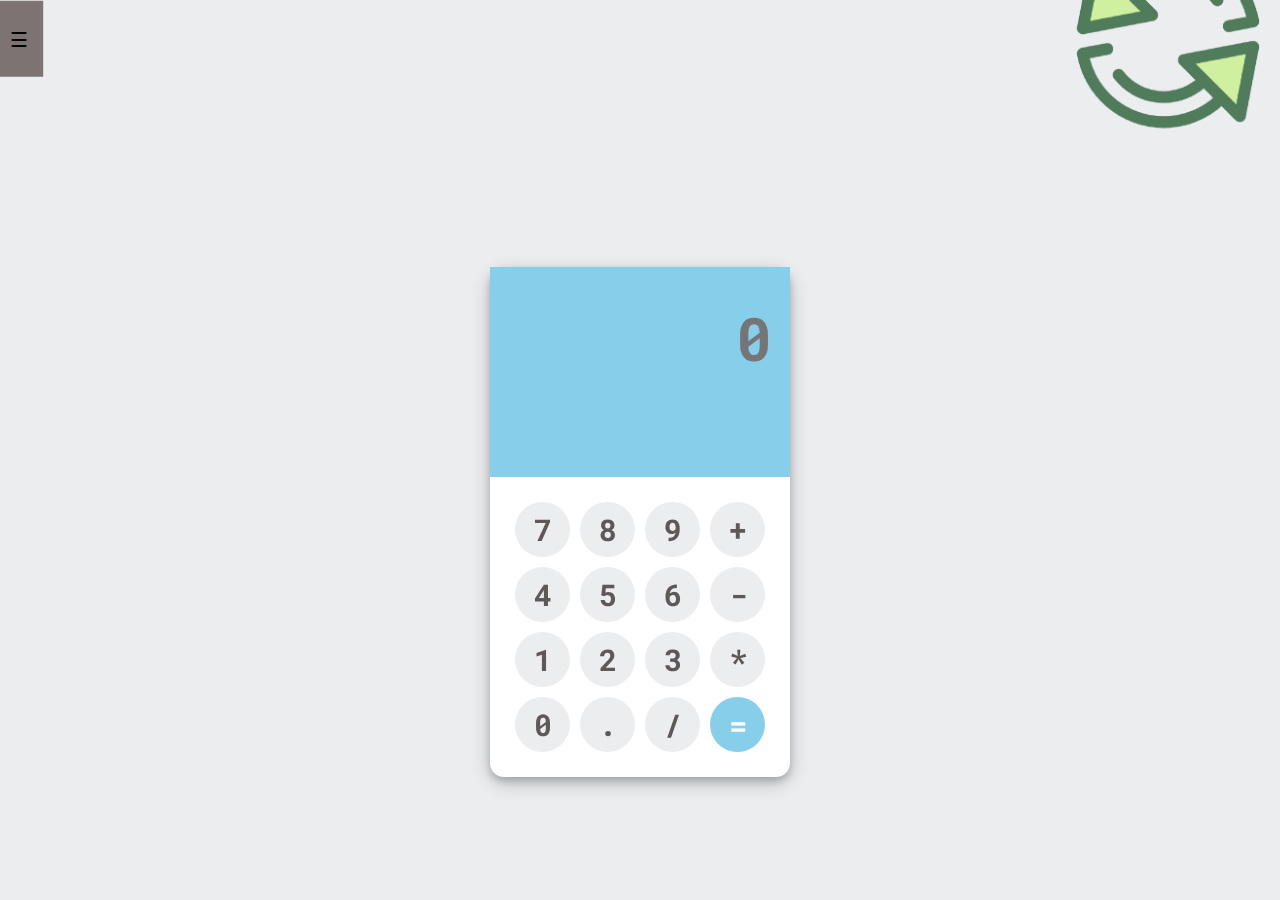
<file: index.html>
<!DOCTYPE html>
<html><head><title>Calculator</title> <meta name="viewport" content="width=device-width,initial-scale=1.0"/>
    <link rel="stylesheet" href="style.css" /><link  href="style.scss" rel="stylesheet/scss" type="text/css"/><script src="app.js"></script> <!-- Load an icon library to show a hamburger menu (bars) on small screens -->
    <link rel="stylesheet" href="https://cdnjs.cloudflare.com/ajax/libs/font-awesome/4.7.0/css/font-awesome.min.css">
    
    <link rel="preconnect" href="https://fonts.gstatic.com">
    <link href="https://fonts.googleapis.com/css2?family=Roboto+Mono:wght@500&display=swap" rel="stylesheet"></head><body>
    

<div id="mySidepanel" class="sidepanel">
    <a href="javascript:void(0)" class="closebtn" onclick="closeNav()">&times;</a>
  <!--  <a href="#">About</a>
    <a href="#">Services</a>-->
   <!-- <a href="#">Clients</a>-->
   <hr>
   <hr>
    <a href="agecalc.html">* Age Calculator</a>
    <hr>
    <hr>
    <a href="SI.html">* Simple Interest Calculator</a>
    <hr>
    <hr>
    <a href="emiCalc.html">* E.M.I Calculator</a>
    <hr>
    <hr>
  <!--  <a href="license.html">License[V1.0]</a>
    <hr>
    <hr>-->
    <h3 style="color: #fff; font-family: 'Courier New', Courier, monospace;"> ©Copyright 2020 | Swift Pro Calculator| All Rights Reserved</h3>
 <!-- <br>
    <br>
    <br>
    <br>
    <br>
    <br>
    <br>
    <br>
    <br>
    <br>
   
  


    <font color="white">
    <h6 id="h6">&nbsp&nbsp&nbsp Copyright © 2020  GO In </h6>
  </font>-->  
  </div>
  <button class="openbtn" onclick="openNav()">&#9776;</button>
  

     <!--   <nav role="navigation">
            <div id="menuToggle">
              
            
              <input type="checkbox" />
              
              
              <span></span>
              <span></span>
              <span></span>
              
              
              <ul id="menu">
                <a href="#"><li>Home</li></a>
                <a href="#"><li>About</li></a>
                <a href="#"><li>Info</li></a>
              </ul>
            </div>
          </nav>-->

     <!--<section>

            <article>
              <div class="menu">
                <input id="menu--toggle"
                       type="checkbox" />-->   
                <!-- /#menu--toggle
                <label class="menu--toggle__trigger"
                       for="menu--toggle"></label> -->
                <!-- /.menu--toggle__trigger 
                <label class="menu--toggle__burger"
                       for="menu--toggle"></label>-->
                <!-- /.menu--toggle__burger 
          
          
                <ul class="menu__body">
                  <li class="menu__body-element">
                    <a class="menu__body-link"
                       href="https://codepen.io/WispProxy/pens/public"
                       target="_blank">
                      Works
                    </a>-->
                    <!-- /.menu__body-link
                  </li> -->
                  <!-- /.menu__body-element 
          
                  <li class="menu__body-element">
                    <a class="menu__body-link"
                       href="https://twitter.com/WispProxy"
                       target="_blank">
                      Twitter
                    </a>-->
                    <!-- /.menu__body-link 
                  </li>
                  </li>
                 /.menu__body-element 
          
                  <li class="menu__body-element">
                    <a class="menu__body-link"
                       href="mailto:hi@VBelozyorov.com">
                      Mail
                    </a>-->
                    <!-- /.menu__body-link
                  </li> -->
                  <!-- /.menu__body-element 
                </ul>-->
                <!-- /.menu__body
              </div> -->
              <!-- /.menu 
            </article>-->
          
          
            <article>
              <div class="promotion">
              </div>
              <!-- /.promotion -->
            </article>
          
          </section>

    <!--    <button class="ham"></button>
        <nav class="navbar">
          <ul>
            <li><a class="menuLink" href="#">Home</a></li>
            <li><a class="menuLink" href="#">Profile</a></li>
            <li><a class="menuLink" href="#">About</a></li>
            <li><a class="menuLink" href="#">Contacts</a></li>
          </ul>
        </nav>

        <div id="menu">
            <div class="hamburger">
                <div class="line"></div>
                <div class="line"></div>
                <div class="line"></div>
            </div>
            <div class="menu-inner">
                
                <ul>
                    <li>Menu Item</li>
                    <li>Menu Item</li>
                    <li>Menu Item</li>
                    <li>Menu Item</li>
                    <li>Menu Item</li>
                    <li>Menu Item</li>
                </ul>
            </div>
      
      
            
            <svg version="1.1" id="blob"xmlns="http://www.w3.org/2000/svg" xmlns:xlink="http://www.w3.org/1999/xlink">
                <path id="blob-path" d="M60,500H0V0h60c0,0,20,172,20,250S60,900,60,500z"/>
            </svg>
        </div>-->
     <!--  <h3 style="color: cornflowerblue;" align="center" class="ico-text">Swift Pro Calculator</h3>

        <img src="MainCalcIcon.png" align="center" width="75%" height="75%" id="Cicon" alt="">--> 

    

<!--Refresh Button / -->
<img src="refreshButton.png" alt="" width="25%" height="25%" style="float: right;" onclick="reloadWholePage()" id="refreshPage">

    	<div class="container">
            <form name="form">
            <div class="display">
            <input type="text" placeholder="0" name="displayResult" id="zero"/>
            </div>
            <div class="buttons">
          <div class="row">
            <input type="button" name="b7" value="7" onClick="calcNumbers(b7.value)">
          <input type="button" name="b8" value="8" onClick="calcNumbers(b8.value)">
          <input type="button" name="b9" value="9" onClick="calcNumbers(b9.value)">
          <input type="button" name="addb" value="+" onClick="calcNumbers(addb.value)">
            </div>
            
            <div class="row">
            <input type="button" name="b4" value="4" onClick="calcNumbers(b4.value)">
          <input type="button" name="b5" value="5" onClick="calcNumbers(b5.value)">
          <input type="button" name="b6" value="6" onClick="calcNumbers(b6.value)">
          <input type="button" name="subb" value="-" onClick="calcNumbers(subb.value)">
            </div>
            
            <div class="row">
            <input type="button" name="b1" value="1" onClick="calcNumbers(b1.value)">
          <input type="button" name="b2" value="2" onClick="calcNumbers(b2.value)">
          <input type="button" name="b3" value="3" onClick="calcNumbers(b3.value)">
          <input type="button" name="mulb" value="*" onClick="calcNumbers(mulb.value)">
            </div>
            
            <div class="row">
            <input type="button" name="b0" value="0" onClick="calcNumbers(b0.value)">
          <input type="button" name="potb" value="." onClick="calcNumbers(potb.value)">
          <input type="button" name="divb" value="/" onClick="calcNumbers(divb.value)">
          <input type="button" class="red" value="=" onClick="displayResult.value=eval(displayResult.value)">
            </div>
            </div>
            
            </form>
        </div>

        <!-- Top Navigation Menu 
<div class="topnav">-->
   
    <!-- Navigation links (hidden by default)
    <div id="myLinks">
    <a href="#about">About</a>
  
    </div> -->
    <!-- "Hamburger menu" / "Bar icon" to toggle the navigation links 
    <a href="javascript:void(0);" class="icon" onclick="myFunction()">
      <i class="fa fa-bars"></i>
    </a>
  </div>-->

</body></html>
</file>
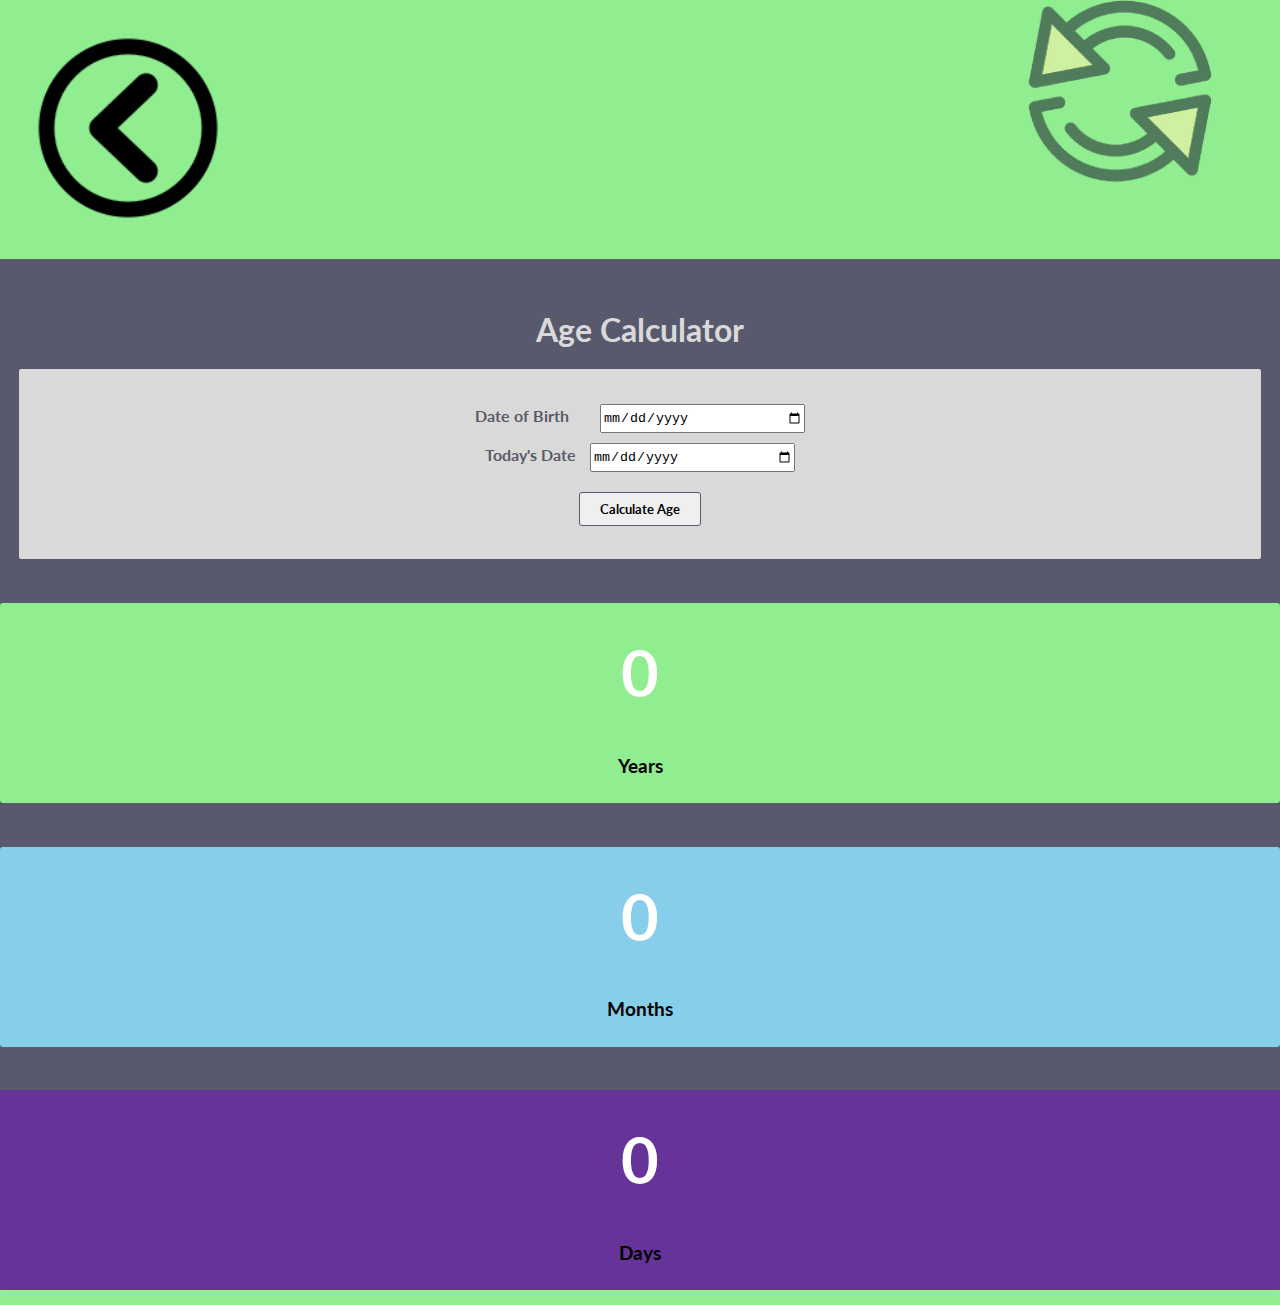
<file: agecalc.html>
<!DOCTYPE html>
<html>
<head>
 <title>Age Calculator</title>
 <meta charset="utf-8"/>
 <meta name="description" content="This free age calculator computes age in terms of years, months, weeks, days, hours, minutes, and seconds, given a date of birth. Determine the time between today and your next birthday using the date calculator, or explore hundreds of other calculators addressing math." />
 <meta name="keywords" content="age calculator , age calculator in days , calculate age in days , calculate
 age in years , calculate age in months , calculate age , how old i am? , calculate your age
 how i calculate my age? "/>
 <meta name="viewport" content="width=device-width,initial-scale=1.0"/>
 
 <!-- Latest compiled and minified CSS
<link rel="stylesheet" href="css/bootstrap.min.css"> -->

<!-- jQuery library 
<script src="js/jquery.min.js"></script>-->

<!-- Latest compiled JavaScript 
<script src="js/bootstrap.min.js"></script>-->
 <link href="https://fonts.googleapis.com/css?family=Lato&display=swap" rel="stylesheet">
 <title></title>
 <style>
 
 </style>
 <link rel="stylesheet" href="agecalc.css" type="text/css"/>

 <!--JavaScript-->
 <script>

function refreshPage()
{
   location.reload();
}

 </script>

</head>
<body bgcolor="white">

<a href="index.html"><img src="backImg.png" alt="" width="20%" height="20%"></a>   

<img src="refreshButton.png" alt="" align="right" width="25%" height="25%" onclick="refreshPage()">

<div class="container-fluid bbg">
 <div class="main-container container">
 
  <div class="head">
  <h1 class="main-heading">Age Calculator</h1>
  </div>
  <div class="sub-container">
  <div class="inner">
  <div class="dateofbirth">
  <span id="dob" >Date of Birth </span>
  <input type="date" id="dateStart"/></br>
  </div>
  <div class="todaydate">
  <span id="db">Today's Date</span>
  <input type="date" id="dateEnd"/>
  </div>
  
  <input type="button" id="btn" value="Calculate Age" />
  </div>
  </div>
 <div class="container-fluid second">
  <div class="row">
    <div class="col-md">
 <div class="contain" id="year">
  <h1 class="heading1" id="showYears">0</h1>
  <h3 class="heading2">Years</h3>
 </div>
 </div>
    <div class="col-md">
 <div class="contain" id="month">
  <h1 class="heading1" id="showMonths">0</h1>
  <h3 class="heading2">Months</h3>
 </div>
 </div>
    <div class="col-md">
 <div class="contain" id="days">
  <h1 class="heading1" id="showDays">0</h1>
  <h3 class="heading2">Days</h3>
 </div>
 </div>
  </div>
   
</div>
</div>
 </div>

</div>
 
 <script>
     var showYears=document.getElementById('showYears');
  var showMonths=document.getElementById('showMonths');
  var showDays=document.getElementById('showDays');
  var button=document.getElementById('btn');
  btn.onclick=function(){
  var dateStart=document.getElementById('dateStart').value;
  var dateEnd=document.getElementById('dateEnd').value;
     var dateStarting=new Date(dateStart);
  var dateEnding=new Date(dateEnd);
  var diff=dateEnding-dateStarting;
  var years=Math.floor(diff/(365.25*24*60*60*1000));
  var remaining=Math.floor(diff%(365.25*24*60*60*1000));
  var months=Math.floor(remaining/((365.25/12)*24*60*60*1000));
  var remaining=Math.floor(remaining%((365.25/12)*24*60*60*1000));
  var days=Math.floor(remaining/(24*60*60*1000));
  showYears.innerHTML=years;
  showMonths.innerHTML=months;
  showDays.innerHTML=days;
  
  
  
  }
 </script>
</body>
</html>
</file>
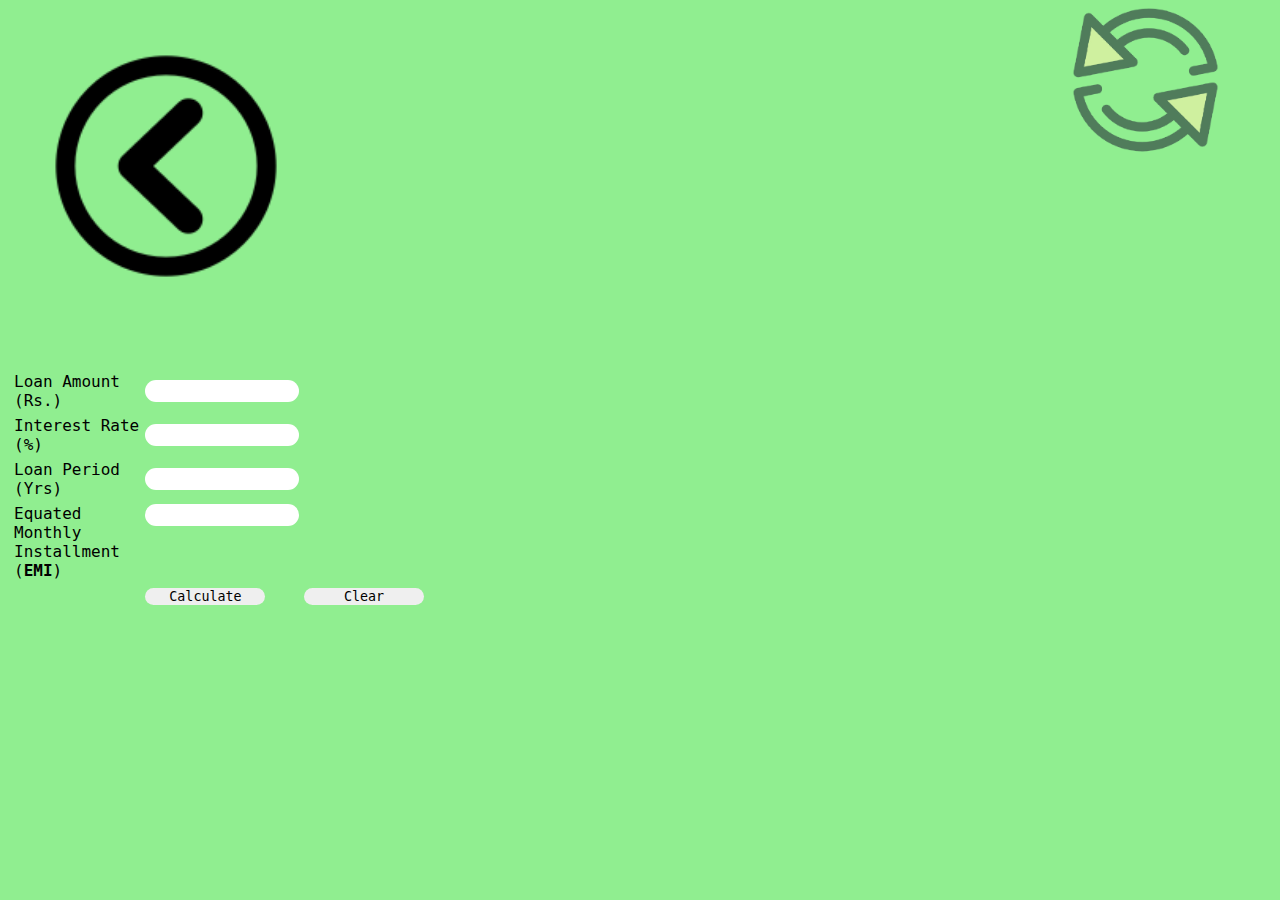
<file: emiCalc.html>
<!DOCTYPE html>
<html>
<head>
<meta name="viewport" content="width=device-width,initial-scale=1.0"/>
<title>E.M.I CALCUALTOR</title>

<link rel="preconnect" href="https://fonts.gstatic.com">
<link href="https://fonts.googleapis.com/css2?family=Roboto+Mono:wght@500&display=swap" rel="stylesheet">

<style>

*{
font-family: 'Roboto',monospace;
}
.input{
    border: none;
    height: 20px;
    width: 150px;
    border-radius: 15px;
}
.button{
    border: none;
    border-radius: 20px;
    width: 120px;
}
</style>

<script language="javascript" type="text/JavaScript">
    function refreshPage()
    {
        location.reload();
    }
    function clearval(docname) {
    docname.txtLoanAmount.value="";
    docname.txtInterestRate.value="";
    docname.txtPeriod.value="";
    docname.resultemi.value="";
    docname.Selectopt.selectedIndex=0;
    docname.txtLoanAmount.focus();
    return false;
    }
    function checkval(docname){
    
    var i;
    var getval=docname.value;
    var count_deci=0;
    var flag=0;
    
    
    for(i=0;i<getval.length;i=i+1) {
    if((getval.charAt(i) >= "0" && getval.charAt(i) <= "9") || (getval.charAt(i) == ".")) {
    
    if(getval.charAt(i) == ".") {
    count_deci=count_deci+1;
    
    if(getval.charAt(i+1)=="") {
    alert("Wrong entry");
    docname.amt.value="";
    docname.amt.focus();
    flag=1;
    break;
    }
    }
    
    if(count_deci>1) {
    alert("Illegal Data");
    docname.amt.value="";
    docname.amt.focus();
    flag=1;
    break;
    }
    }
    else {
    alert("Invalid Entry");
    docname.value="";
    docname.focus();
    flag=1;
    break;
    }
    }
    }
    
    
    function CalculateValue(docname) {
    subflag = true;
    
    if(subflag) {
    
    var LoanA,IntR,TimeP;
    var TypeOfLoan;
    var Multiplier,numerator,denominator;
    var EMI;
    
    LoanA=docname.txtLoanAmount.value;
    IntR=docname.txtInterestRate.value;
    TimeP=docname.txtPeriod.value;
    TypeOfLoan=docname.Selectopt.value;
    
    if(TypeOfLoan=="Monthly")
    Multiplier=12;
    else
    Multiplier=1;
    
    numerator=LoanA*Math.pow((1+IntR/(Multiplier*100)),TimeP*Multiplier);
    
    denominator=100*Multiplier*((Math.pow((1+IntR/(Multiplier*100)),TimeP*Multiplier)-1)/IntR);
    
    if(TypeOfLoan=="Monthly")
    EMI=12*(numerator/(denominator*12));
    else
    EMI=numerator/denominator;
    var emi;
    emi=Math.round(EMI);
    docname.resultemi.value=emi;
    
    return false;
    }
    }
    </script>
    

</head>

<body bgcolor="lightgreen">

    <a href="index.html"><img src="backImg.png" alt="" width="25%" height="30%"></a>

    <img src="refreshButton.png" align="right" alt="" width="20%" height="20%" onclick="refreshPage()">

    

<table>
<tr>
<td valign="top" class="maintxt"><strong class="subheading"><br /></strong><br />


<form name="frmEMI" method="post">
<table width="90%" border="0" align="left" cellpadding="3" cellspacing="0" class="bdrAll">
<tr>
<td class="headVr ar" width="24%">Loan Amount (Rs.)</td>
<td width="76%" align="left"><input type="text" class="input" name="txtLoanAmount" onblur="checkval(document.frmEMI.txtLoanAmount)" size="17"></td>
</tr>

<tr>
    
<td class="headVr ar" width="24%">Interest Rate (%)</td>
<td align="left">
<input type="text" class="input" name="txtInterestRate" onblur="checkval(document.frmEMI.txtInterestRate)" size="17"></td>
</tr>
<tr>
<td class="headVr ar" width="24%">Loan Period (Yrs)</td>
<td align="left"><input type="text" class="input" name="txtPeriod" onblur="checkval(document.frmEMI.txtPeriod)" size="17"></td>
</tr>
<tr>
<td class="headVr ar" width="24%">Equated Monthly Installment (<b>EMI</b>)</td>
<td align="left" valign="TOP" class="p2px5px"><input type="text" class="input" name="resultemi" size="10" readonly style="BACKGROUND-COLOR:'#ffffCC'" /></td>
</tr>
<tr>
<td>&nbsp;</td>
<td align="left" valign="TOP">
<input type="hidden" name="Selectopt" value="Monthly">
<a href="" onclick="return CalculateValue(document.frmEMI);"><input class="button" type="button" name="Submit" value="Calculate" alt="Calculate"></a>&nbsp;&nbsp;&nbsp;&nbsp;<a href="" onclick="return(clearval(document.frmEMI))"><input type="button" name="Submit" value="Clear" alt="Clear All" class="button"></a></td>
</tr>
</table>
</form> </td>
</tr>
</table>
</body>
</html>
</file>
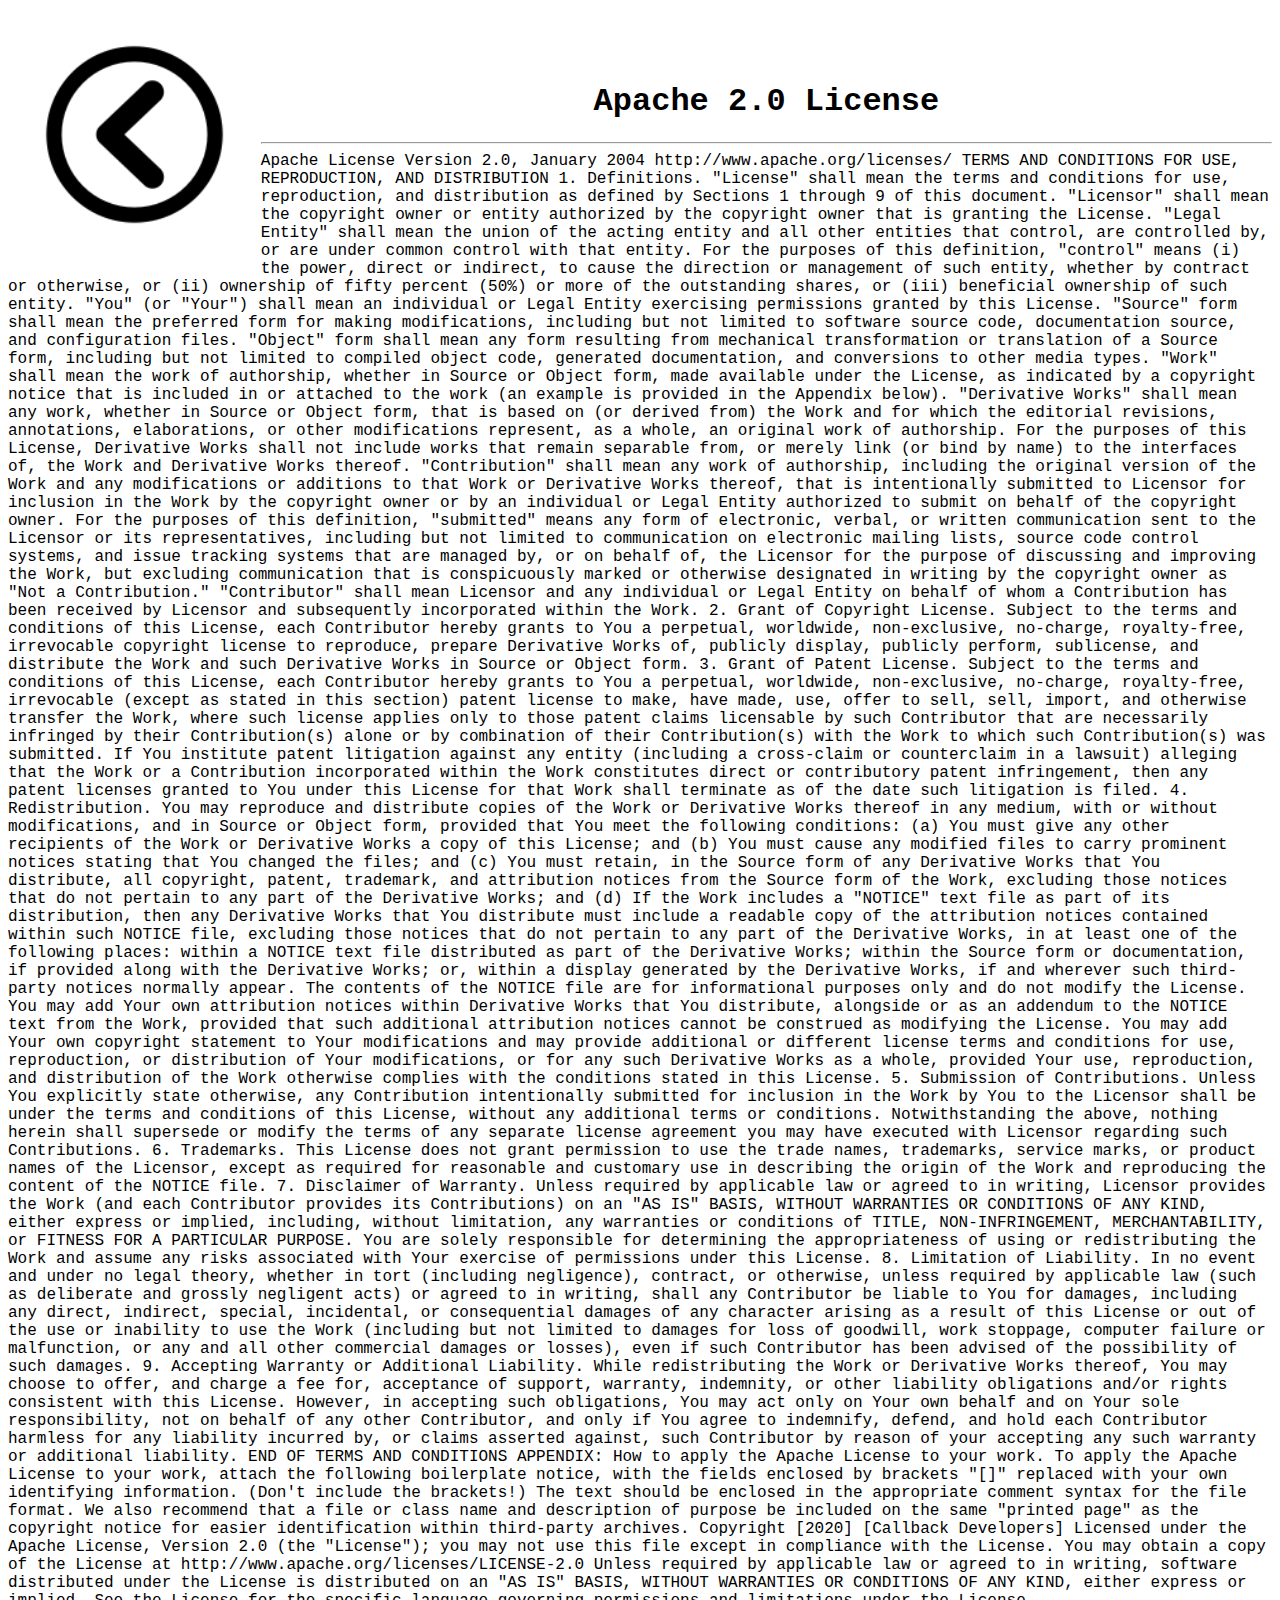
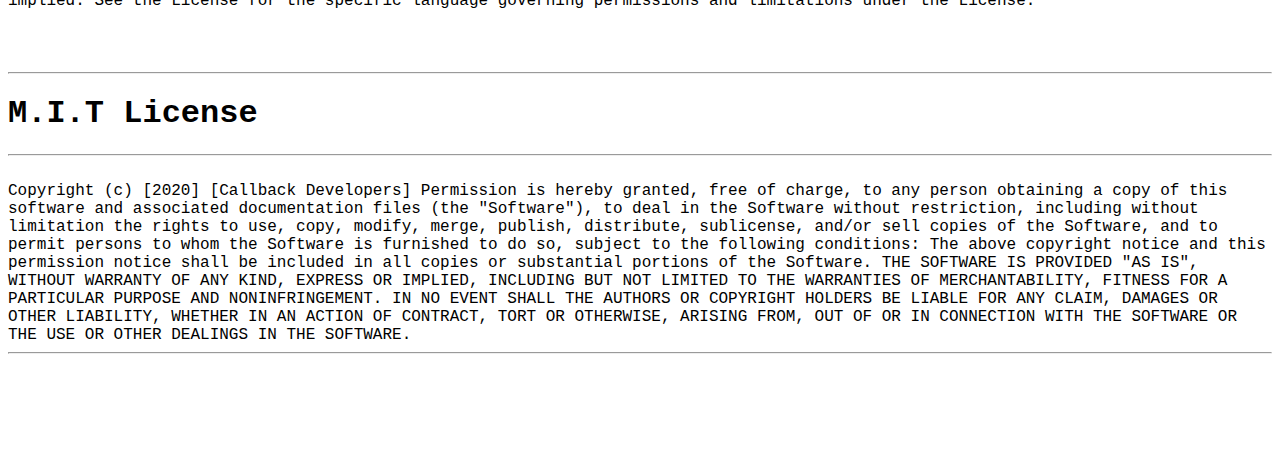
<file: license.html>
<!DOCTYPE html>
<html>
    <head>
        <meta name="viewport" content="width=device-width,initial-scale=1.0">
        <title>License</title>

        <link rel="preconnect" href="https://fonts.gstatic.com">
        <link href="https://fonts.googleapis.com/css2?family=Roboto+Mono:wght@500&display=swap" rel="stylesheet">

        <style>

*{
    font-family: 'Roboto',monospace;
}

        </style>
    </head>
    <body>

        <a href="index.html"><img src="backImg.png" align="left" width="20%" height="20%" alt=""></a>

        <br><br><br>
        <h1 align="center">Apache 2.0 License</h1>
        <hr>
                               Apache License
                           Version 2.0, January 2004
                        http://www.apache.org/licenses/

   TERMS AND CONDITIONS FOR USE, REPRODUCTION, AND DISTRIBUTION

   1. Definitions.

      "License" shall mean the terms and conditions for use, reproduction,
      and distribution as defined by Sections 1 through 9 of this document.

      "Licensor" shall mean the copyright owner or entity authorized by
      the copyright owner that is granting the License.

      "Legal Entity" shall mean the union of the acting entity and all
      other entities that control, are controlled by, or are under common
      control with that entity. For the purposes of this definition,
      "control" means (i) the power, direct or indirect, to cause the
      direction or management of such entity, whether by contract or
      otherwise, or (ii) ownership of fifty percent (50%) or more of the
      outstanding shares, or (iii) beneficial ownership of such entity.

      "You" (or "Your") shall mean an individual or Legal Entity
      exercising permissions granted by this License.

      "Source" form shall mean the preferred form for making modifications,
      including but not limited to software source code, documentation
      source, and configuration files.

      "Object" form shall mean any form resulting from mechanical
      transformation or translation of a Source form, including but
      not limited to compiled object code, generated documentation,
      and conversions to other media types.

      "Work" shall mean the work of authorship, whether in Source or
      Object form, made available under the License, as indicated by a
      copyright notice that is included in or attached to the work
      (an example is provided in the Appendix below).

      "Derivative Works" shall mean any work, whether in Source or Object
      form, that is based on (or derived from) the Work and for which the
      editorial revisions, annotations, elaborations, or other modifications
      represent, as a whole, an original work of authorship. For the purposes
      of this License, Derivative Works shall not include works that remain
      separable from, or merely link (or bind by name) to the interfaces of,
      the Work and Derivative Works thereof.

      "Contribution" shall mean any work of authorship, including
      the original version of the Work and any modifications or additions
      to that Work or Derivative Works thereof, that is intentionally
      submitted to Licensor for inclusion in the Work by the copyright owner
      or by an individual or Legal Entity authorized to submit on behalf of
      the copyright owner. For the purposes of this definition, "submitted"
      means any form of electronic, verbal, or written communication sent
      to the Licensor or its representatives, including but not limited to
      communication on electronic mailing lists, source code control systems,
      and issue tracking systems that are managed by, or on behalf of, the
      Licensor for the purpose of discussing and improving the Work, but
      excluding communication that is conspicuously marked or otherwise
      designated in writing by the copyright owner as "Not a Contribution."

      "Contributor" shall mean Licensor and any individual or Legal Entity
      on behalf of whom a Contribution has been received by Licensor and
      subsequently incorporated within the Work.

   2. Grant of Copyright License. Subject to the terms and conditions of
      this License, each Contributor hereby grants to You a perpetual,
      worldwide, non-exclusive, no-charge, royalty-free, irrevocable
      copyright license to reproduce, prepare Derivative Works of,
      publicly display, publicly perform, sublicense, and distribute the
      Work and such Derivative Works in Source or Object form.

   3. Grant of Patent License. Subject to the terms and conditions of
      this License, each Contributor hereby grants to You a perpetual,
      worldwide, non-exclusive, no-charge, royalty-free, irrevocable
      (except as stated in this section) patent license to make, have made,
      use, offer to sell, sell, import, and otherwise transfer the Work,
      where such license applies only to those patent claims licensable
      by such Contributor that are necessarily infringed by their
      Contribution(s) alone or by combination of their Contribution(s)
      with the Work to which such Contribution(s) was submitted. If You
      institute patent litigation against any entity (including a
      cross-claim or counterclaim in a lawsuit) alleging that the Work
      or a Contribution incorporated within the Work constitutes direct
      or contributory patent infringement, then any patent licenses
      granted to You under this License for that Work shall terminate
      as of the date such litigation is filed.

   4. Redistribution. You may reproduce and distribute copies of the
      Work or Derivative Works thereof in any medium, with or without
      modifications, and in Source or Object form, provided that You
      meet the following conditions:

      (a) You must give any other recipients of the Work or
          Derivative Works a copy of this License; and

      (b) You must cause any modified files to carry prominent notices
          stating that You changed the files; and

      (c) You must retain, in the Source form of any Derivative Works
          that You distribute, all copyright, patent, trademark, and
          attribution notices from the Source form of the Work,
          excluding those notices that do not pertain to any part of
          the Derivative Works; and

      (d) If the Work includes a "NOTICE" text file as part of its
          distribution, then any Derivative Works that You distribute must
          include a readable copy of the attribution notices contained
          within such NOTICE file, excluding those notices that do not
          pertain to any part of the Derivative Works, in at least one
          of the following places: within a NOTICE text file distributed
          as part of the Derivative Works; within the Source form or
          documentation, if provided along with the Derivative Works; or,
          within a display generated by the Derivative Works, if and
          wherever such third-party notices normally appear. The contents
          of the NOTICE file are for informational purposes only and
          do not modify the License. You may add Your own attribution
          notices within Derivative Works that You distribute, alongside
          or as an addendum to the NOTICE text from the Work, provided
          that such additional attribution notices cannot be construed
          as modifying the License.

      You may add Your own copyright statement to Your modifications and
      may provide additional or different license terms and conditions
      for use, reproduction, or distribution of Your modifications, or
      for any such Derivative Works as a whole, provided Your use,
      reproduction, and distribution of the Work otherwise complies with
      the conditions stated in this License.

   5. Submission of Contributions. Unless You explicitly state otherwise,
      any Contribution intentionally submitted for inclusion in the Work
      by You to the Licensor shall be under the terms and conditions of
      this License, without any additional terms or conditions.
      Notwithstanding the above, nothing herein shall supersede or modify
      the terms of any separate license agreement you may have executed
      with Licensor regarding such Contributions.

   6. Trademarks. This License does not grant permission to use the trade
      names, trademarks, service marks, or product names of the Licensor,
      except as required for reasonable and customary use in describing the
      origin of the Work and reproducing the content of the NOTICE file.

   7. Disclaimer of Warranty. Unless required by applicable law or
      agreed to in writing, Licensor provides the Work (and each
      Contributor provides its Contributions) on an "AS IS" BASIS,
      WITHOUT WARRANTIES OR CONDITIONS OF ANY KIND, either express or
      implied, including, without limitation, any warranties or conditions
      of TITLE, NON-INFRINGEMENT, MERCHANTABILITY, or FITNESS FOR A
      PARTICULAR PURPOSE. You are solely responsible for determining the
      appropriateness of using or redistributing the Work and assume any
      risks associated with Your exercise of permissions under this License.

   8. Limitation of Liability. In no event and under no legal theory,
      whether in tort (including negligence), contract, or otherwise,
      unless required by applicable law (such as deliberate and grossly
      negligent acts) or agreed to in writing, shall any Contributor be
      liable to You for damages, including any direct, indirect, special,
      incidental, or consequential damages of any character arising as a
      result of this License or out of the use or inability to use the
      Work (including but not limited to damages for loss of goodwill,
      work stoppage, computer failure or malfunction, or any and all
      other commercial damages or losses), even if such Contributor
      has been advised of the possibility of such damages.

   9. Accepting Warranty or Additional Liability. While redistributing
      the Work or Derivative Works thereof, You may choose to offer,
      and charge a fee for, acceptance of support, warranty, indemnity,
      or other liability obligations and/or rights consistent with this
      License. However, in accepting such obligations, You may act only
      on Your own behalf and on Your sole responsibility, not on behalf
      of any other Contributor, and only if You agree to indemnify,
      defend, and hold each Contributor harmless for any liability
      incurred by, or claims asserted against, such Contributor by reason
      of your accepting any such warranty or additional liability.

   END OF TERMS AND CONDITIONS

   APPENDIX: How to apply the Apache License to your work.

      To apply the Apache License to your work, attach the following
      boilerplate notice, with the fields enclosed by brackets "[]"
      replaced with your own identifying information. (Don't include
      the brackets!)  The text should be enclosed in the appropriate
      comment syntax for the file format. We also recommend that a
      file or class name and description of purpose be included on the
      same "printed page" as the copyright notice for easier
      identification within third-party archives.

   Copyright [2020] [Callback Developers]

   Licensed under the Apache License, Version 2.0 (the "License");
   you may not use this file except in compliance with the License.
   You may obtain a copy of the License at

       http://www.apache.org/licenses/LICENSE-2.0

   Unless required by applicable law or agreed to in writing, software
   distributed under the License is distributed on an "AS IS" BASIS,
   WITHOUT WARRANTIES OR CONDITIONS OF ANY KIND, either express or implied.
   See the License for the specific language governing permissions and
   limitations under the License.
   <br><br><br><br>
   <hr>

<h1>M.I.T License</h1>
<hr>
<br>
Copyright (c) [2020] [Callback Developers]

Permission is hereby granted, free of charge, to any person obtaining a copy
of this software and associated documentation files (the "Software"), to deal
in the Software without restriction, including without limitation the rights
to use, copy, modify, merge, publish, distribute, sublicense, and/or sell
copies of the Software, and to permit persons to whom the Software is
furnished to do so, subject to the following conditions:

The above copyright notice and this permission notice shall be included in all
copies or substantial portions of the Software.

THE SOFTWARE IS PROVIDED "AS IS", WITHOUT WARRANTY OF ANY KIND, EXPRESS OR
IMPLIED, INCLUDING BUT NOT LIMITED TO THE WARRANTIES OF MERCHANTABILITY,
FITNESS FOR A PARTICULAR PURPOSE AND NONINFRINGEMENT. IN NO EVENT SHALL THE
AUTHORS OR COPYRIGHT HOLDERS BE LIABLE FOR ANY CLAIM, DAMAGES OR OTHER
LIABILITY, WHETHER IN AN ACTION OF CONTRACT, TORT OR OTHERWISE, ARISING FROM,
OUT OF OR IN CONNECTION WITH THE SOFTWARE OR THE USE OR OTHER DEALINGS IN THE
SOFTWARE.
<hr>

    </body>
</html>
</file>
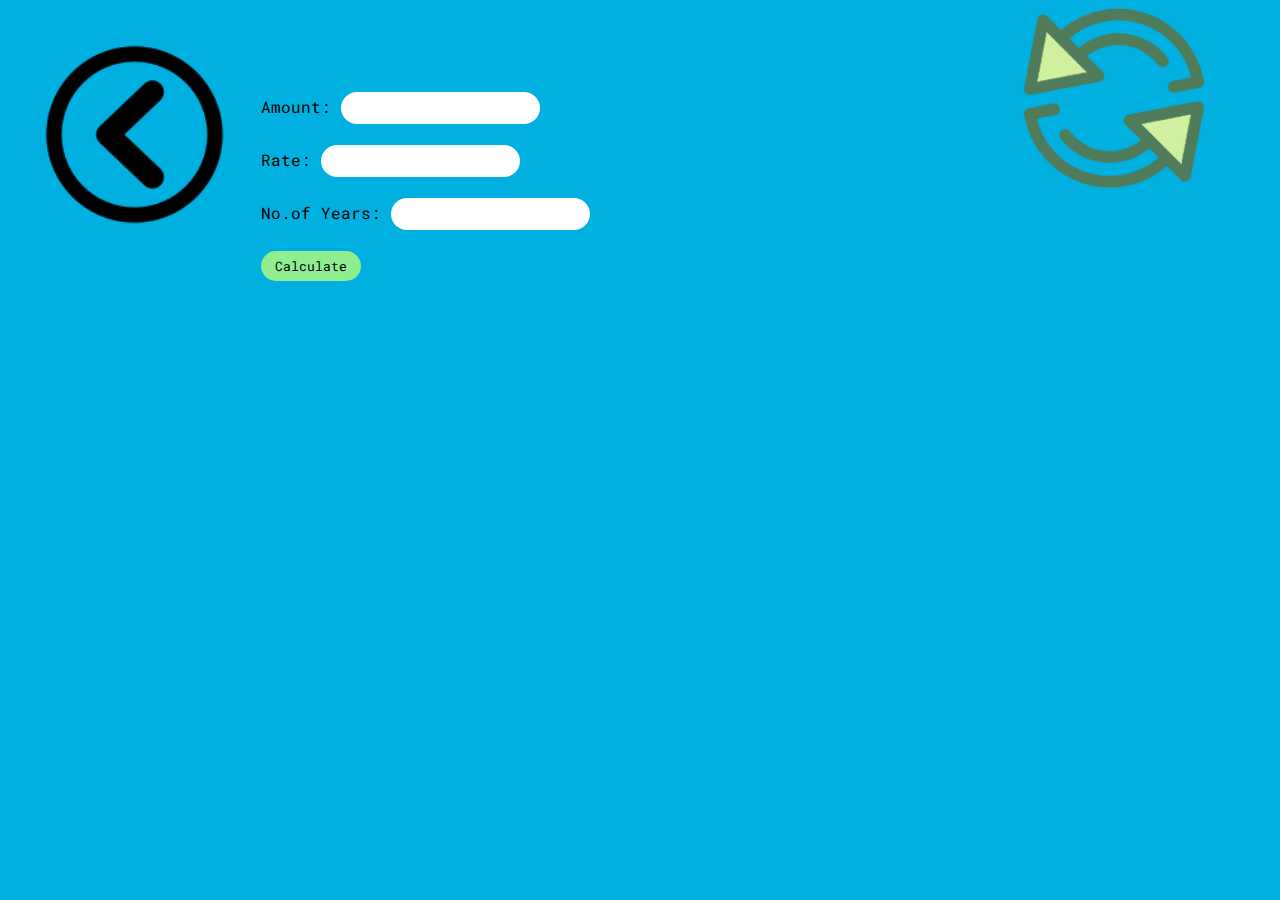
<file: SI.html>
<!DOCTYPE html>
<html>
    <head><title>Simple Interest CalculatorCalculator</title><meta name="viewport" content="width=device-width,initial-scale=1.0"/>
        <link rel="preconnect" href="https://fonts.gstatic.com">
        <link href="https://fonts.googleapis.com/css2?family=Roboto+Mono:wght@500&display=swap" rel="stylesheet">
        <script>
            function calculate()
            {
                p = document.getElementById("p").value;
                n = document.getElementById("n").value;
                r = document.getElementById("r").value;
                result = document.getElementById("result");
                
                result.innerHTML = "The Interest is =  " + (p*n*r/100);
            }
            function refreshPage()
            {
              location.reload();
            }
        </script>

<style>

*{
    font-family: 'Roboto Mono', monospace;

}
#p{
  border: none;
  height: 30px;
  width: 195px;
  border-radius: 30px;
}
#r{ 
  border: none;
  height: 30px;
  width: 195px;
  border-radius: 30px;
}
#n{  
  border: none;
  height: 30px;
  width: 195px;
  border-radius: 30px;
}
#c-btn{
  border: none;
  background-color: lightgreen;
  height: 30px;
  width: 100px;
  border-radius: 15px;
}
</style>

   
    </head>
    <body bgcolor="skuyblue">

     <a href="index.html"><img src="backImg.png" alt="" width="20%" height="20%" align="left"></a>   

     <img src="refreshButton.png" alt="" align="right" width="25%" height="25%" onclick="refreshPage()">

        <br><br><br><br>
        
        Amount: <input id="p"><br/><br>
        Rate: <input id="r"><br/><br>
        No.of Years: <input id="n"><br/>
<br>
        <button onclick="calculate()" id="c-btn">Calculate</button>

        <p id="result"></p>


</body>





</html>

  <!--   <style>
            body {
              position: absolute;
      
              margin: 0px;
              top: 50%;
              left: 50%;
      
              background-color: #222526;
            }
      
            @media (orientation: landscape) {
              body {
                width: 1280px;
                height: 720px;
              }
            }
      
            @media (orientation: portrait) {
              body {
                width: 720px;
                height: 1280px;
              }
            }
      
            #background {
              display: none;
            }
          </style>

<script>
    'use strict';

    // requestAnim shim layer by Paul Irish
    window.requestAnimFrame = (function(){
      return  window.requestAnimationFrame       || 
              window.webkitRequestAnimationFrame || 
              window.mozRequestAnimationFrame    || 
              window.oRequestAnimationFrame      || 
              window.msRequestAnimationFrame     || 
              function(/* function */ callback, /* DOMElement */ element){
                  window.setTimeout(callback, 1000 / 60);
              };
    })();

    var startingOrientation =
      (window.innerWidth > window.innerHeight) ? 'landscape' : 'portrait';

    var loadOrientationSpecificStylesheet = function(orientation) {
      var linkElement = document.createElement('link');

      linkElement = document.createElement('link');
      linkElement.setAttribute('rel', 'stylesheet');

      linkElement.setAttribute('media', 'all and (orientation:' + orientation + ')');
      linkElement.setAttribute('href', 'css/calc_' + orientation + '.css');

      document.head.appendChild(linkElement);
    };

    // load stylesheets immediately
    (function() {
      var linkElement = document.createElement('link');
      linkElement.setAttribute('rel', 'stylesheet');
      linkElement.setAttribute('href', 'css/calc_common.css');
      document.head.appendChild(linkElement);

      loadOrientationSpecificStylesheet(startingOrientation);
    })();

    var doMaximiseBody = function() {
      // apply scaling transform
      var docWidth = document.documentElement.clientWidth;
      var docHeight = document.documentElement.clientHeight;
      var body = document.body;
      var bodyWidth = body.clientWidth;
      var bodyHeight = body.clientHeight;

      var transform =
        "translate(-50%, -50%) scale(" +
            docWidth / bodyWidth +
            ", " +
            docHeight / bodyHeight +
          ")";
      body.style['-webkit-transform'] = transform;
      body.style.transform = transform;
    };

    doMaximiseBody();

    window.addEventListener('pageshow', function() {
      window.requestAnimFrame(function() {
        var scripts = [
          'lib/es6-promise/es6-promise.min.js',
          'lib/fetch/fetch.js',
          'js/calc.js'
        ];

        scripts.forEach(function(script) {
          var scriptElement = document.createElement('script');
          scriptElement.setAttribute('src',script);

          document.head.appendChild(scriptElement);
        });

        // load stylesheet for other orientation
        var otherOrientation = (startingOrientation === 'landscape') ? 'portrait' : 'landscape';
        loadOrientationSpecificStylesheet(otherOrientation);
      });
    }, false);
  </script>-->

    <!--  <platinum-sw-register auto-register clients-claim skip-waiting>
            <platinum-sw-cache default-cache-strategy="fastest"></platinum-sw-cache>
          </platinum-sw-register>
          <div id="background">
            <div id="calculationpane">
              <div id="LCD_Upper">
                <div id="wrapper">
                  <div id="scroller">
                    <div class="scroll-pane" id="calculationhistory"></div>
                  </div>
                </div>
                <div id="historyverticalline"></div>
                <button disabled class="historybuttonclose" id="closehistorybutton"></button>
              </div>
              <div id="LCD_Lower">
                <div id="upperpane">
                  <div id="upperclosebutton">
                    <button disabled class="buttonclose" id="buttonclosecurrentformula"></button>
                  </div>
                  <div id="currentformula"></div>
                </div>
                <div id="horizontaldivider"></div>
                <div id="lowerpane">
                  <div id="lowerclosebutton">
                    <button disabled class="buttonclose" id="buttonclosemainentry"></button>
                  </div>
                  <div id="mainentry"></div>
                  <button disabled class="historybutton" id="openhistorybutton"></button>
                </div>
              </div>
              <div id="keyboard">
                <div id="keyboardleft">
                  <div id="leftmostpane">
                    <div id="statetransition">
                      <div id="degradswitch" class="switchleftactive">
                         <div class="buttontogglebackgroundB" id="buttondeg">DEG</div>
                         <div class="buttontogglebackgroundA" id="buttonrad">RAD</div>
                      </div>
                       <div id="traghypswitch" class="switchleftactive">
                         <div class="buttontogglebackgroundB" id="buttontrig">TRIG</div>
                         <div class="buttontogglebackgroundA" id="buttonhyp">HYP</div>
                      </div>
                    </div>
                    <div id="trigonometric">
                      <button disabled class="buttonblackshort" id="buttonsin">sin</button>
                      <button disabled class="buttonblackshort" id="buttoncos">cos</button>
                      <button disabled class="buttonblackshort" id="buttontan">tan</button>
                      <button disabled class="buttonblackshort" id="buttonarcsin">sin<sup>-1</sup></button>
                      <button disabled class="buttonblackshort" id="buttonarccos">cos<sup>-1</sup></button>
                      <button disabled class="buttonblackshort" id="buttonarctan">tan<sup>-1</sup></button>
                    </div>
                    <div id="hyperbolic">
                      <button disabled class="buttonblackshort" id="buttonsinh">sinh</button>
                      <button disabled class="buttonblackshort" id="buttoncosh">cosh</button>
                      <button disabled class="buttonblackshort" id="buttontanh">tanh</button>
                      <button disabled class="buttonblackshort" id="buttonasinh">sinh<sup>-1</sup></button>
                      <button disabled class="buttonblackshort" id="buttonacosh">cosh<sup>-1</sup></button>
                      <button disabled class="buttonblackshort" id="buttonatanh">tanh<sup>-1</sup></button>
                    </div>
                    <div id="expandlog">
                      <button disabled class="buttonblackshort" id="buttonlog">log</button>
                      <button disabled class="buttonblackshort" id="buttonlog2">log<sub>2</sub></button>
                      <button disabled class="buttonblackshort" id="buttonln">ln</button>
                      <button disabled class="buttonblackshort" id="button10x" data-operator="10<sup>^</sup>">10<sup>x</sup></button>
                      <button disabled class="buttonblackshort" id="button2x" data-operator="2<sup>^</sup>">2<sup>x</sup></button>
                      <button disabled class="buttonblackshort" id="buttonex" data-operator="e<sup>^</sup>">e<sup>x</sup></button>
                    </div>
                  </div>
                  <div id="centerleftpane">
                    <div id="powerandroot">
                      <button disabled class="buttonyellow" id="buttonsquare" data-operator="<sup>2</sup>">x<sup>2</sup></button>
                      <button disabled class="buttonyellow" id="buttonsquareroot">&#8730;</button>
                    </div>
                    <div id="nthpowerandnthroot">
                      <button disabled class="buttonyellow" id="buttonnthpower" data-operator="<sup>^</sup>">y<sup>x</sup></button>
                      <button disabled class="buttonyellow" id="buttonnthroot" data-operator="<sup>n</sup>&#8730;"><sup>x</sup>&#8730;y</button>
                    </div>
                  </div>
                </div>
                <div id="keyboardsplitter"></div>
                <div id="keyboardright">
                  <div id="centerrightpane">
                    <button disabled class="buttonpurple" id="buttonmemorylist">
                      <span class="buttonlefttext">M</span>
                      <img class="buttonrighticon" src="images/ico_mem_list.png"/>
                    </button>
                    <button disabled class="buttonpurple" id="buttonmemorize">
                      <img class="buttonlefticon" src="images/ico_arrow_black.png"/>
                      <span class="buttonrighttext" id="buttonmemorizetext"></span>
                    </button>
                    <button disabled class="buttonblack" id="buttonleftparenthesis">(</button>
                    <button disabled class="buttonblack" id="buttonrightparenthesis">)</button>
                    <button disabled class="buttonblack" id="buttonfactorial" data-operator="!">x!</button>
                    <button disabled class="buttonblack" id="buttoninverse" data-operator="<sup>-1</sup>">x<sup>-1</sup></button>
                    <button disabled class="buttonblack" id="buttonpi">&pi;</button>
                    <button disabled class="buttonblack" id="buttonpercentage">%</button>
                  </div>
                  <div id="rightpane">
                    <button disabled class="buttonred" id="buttonclear">C</button>
                    <button disabled class="buttonblue" id="buttondivide">&#247;</button>
                    <button disabled class="buttonblue" id="buttonmultiply">&#215;</button>
                    <button disabled class="buttonwhite" id="button7">7</button>
                    <button disabled class="buttonwhite" id="button8">8</button>
                    <button disabled class="buttonwhite" id="button9">9</button>
                    <button disabled class="buttonwhite" id="button4">4</button>
                    <button disabled class="buttonwhite" id="button5">5</button>
                    <button disabled class="buttonwhite" id="button6">6</button>
                    <button disabled class="buttonwhite" id="button1">1</button>
                    <button disabled class="buttonwhite" id="button2">2</button>
                    <button disabled class="buttonwhite" id="button3">3</button>
                    <button disabled class="buttonwhite" id="button0">0</button>
                    <button disabled class="buttonblue" id="buttondot">.</button>
                    <button disabled class="buttonblue" id="buttonplusminus">+/&ndash;</button>
                  </div>
                  <div id="rightmostpane">
                    <button disabled class="buttonred" id="buttondelete"><img class="buttondeleteicon" src="images/ico_back.png" alt="backspace" height="26" width="40"/></button>
                    <button disabled class="buttonblue" id="buttonsubtract" data-operator="-">&ndash;</button>
                    <button disabled class="buttonblue" id="buttonadd">+</button>
                    <button disabled class="buttonblueequal" id="buttonequal">=</button>
                  </div>
                </div>
              </div>
              <div id="licensebtnl"> i </div>
              <div id="home_help" class="helplaunch"> ? </div>
            </div>
          </div>-->
        

      <!-- <style type="text/css">
            * {
            padding: 0;
            margin: 5px;
            text-align: center;
            }
            body {
            background-color:#ff9933;
            }
            .calculator {
            width: 350px;
            height: 320px;
            background-color: #c0c0c0;
            box-shadow: 0px 0px 0px 10px #666;
            border: 5px solid black;
            border-radius: 10px;
            }
            #display {
            width: 320px;
            height: 40px;
            text-align: right;
            background-color: black;
            border: 3px solid white;
            font-size: 18px;
            left: 2px;
            top: 2px;
            color: #7fff00;
            }
            .btnTop{
            color: white;
            background-color: #6f6f6f;
            font-size: 14px;
            margin: auto;
            width: 50px;
            height: 25px;
            }
            .btnNum {
            color: white;
            background-color: black;
            font-size: 14px;
            margin: auto;
            width: 50px;
            height: 25px;
            }
            .btnMath {
            color: white;
            background-color: #ff4561;
            font-size: 14px;
            margin: auto;
            width: 50px;
            height: 25px;
            }
            .btnOpps {
            color: white;
            background-color: #ff9933;
            font-size: 14px;
            margin: auto;
            width: 50px;
            height: 25px;
            }
            </style>
           
            <form name="sci-calc">
            <table class="calculator" cellspacing="0" cellpadding="1">
            <tr>
            <td colspan="5"><input id="display" name="display" value="0" size="28" maxlength="25"></td>
            </tr>
            <tr>
            <td><input type="button" class="btnTop" name="btnTop" value="C" onclick="this.form.display.value= 0 "></td>
            <td><input type="button" class="btnTop" name="btnTop" value="<--" onclick="deleteChar(this.form.display)"></td>
            <td><input type="button" class="btnTop" name="btnTop" value="=" onclick="if(checkNum(this.form.display.value)) { compute(this.form) }"></td>
            <td><input type="button" class="btnOpps" name="btnOpps" value="&#960;" onclick="addChar(this.form.display,'3.14159265359')"></td>
            <td><input type="button" class="btnMath" name="btnMath" value="%" onclick=" percent(this.form.display)"></td>
            </tr>
            <tr>
            <td><input type="button" class="btnNum" name="btnNum" value="7" onclick="addChar(this.form.display, '7')"></td>
            <td><input type="button" class="btnNum" name="btnNum" value="8" onclick="addChar(this.form.display, '8')"></td>
            <td><input type="button" class="btnNum" name="btnNum" value="9" onclick="addChar(this.form.display, '9')"></td>
            <td><input type="button" class="btnOpps" name="btnOpps" value="x&#94;" onclick="if(checkNum(this.form.display.value)) { exp(this.form) }"></td>
            <td><input type="button" class="btnMath" name="btnMath" value="/" onclick="addChar(this.form.display, '/')"></td>
            <tr>
            <td><input type="button" class="btnNum" name="btnNum" value="4" onclick="addChar(this.form.display, '4')"></td>
            <td><input type="button" class="btnNum" name="btnNum" value="5" onclick="addChar(this.form.display, '5')"></td>
            <td><input type="button" class="btnNum" name="btnNum" value="6" onclick="addChar(this.form.display, '6')"></td>
            <td><input type="button" class="btnOpps" name="btnOpps" value="ln" onclick="if(checkNum(this.form.display.value)) { ln(this.form) }"></td>
            <td><input type="button" class="btnMath" name="btnMath" value="*" onclick="addChar(this.form.display, '*')"></td>
            </tr>
            <tr>
            <td><input type="button" class="btnNum" name="btnNum" value="1" onclick="addChar(this.form.display, '1')"></td>
            <td><input type="button" class="btnNum" name="btnNum" value="2" onclick="addChar(this.form.display, '2')"></td>
            <td><input type="button" class="btnNum" name="btnNum" value="3" onclick="addChar(this.form.display, '3')"></td>
            <td><input type="button" class="btnOpps" name="btnOpps" value="&radic;" onclick="if(checkNum(this.form.display.value)) { sqrt(this.form) }"></td>
            <td><input type="button" class="btnMath" name="btnMath" value="-" onclick="addChar(this.form.display, '-')"></td>
            </tr>
            <tr>
            <td><input type="button" class="btnMath" name="btnMath" value="&#177" onclick="changeSign(this.form.display)"></td>
            <td><input type="button" class="btnNum" name="btnNum" value="0" onclick="addChar(this.form.display, '0')"></td>
            <td><input type="button" class="btnMath" name="btnMath" value="&#46;" onclick="addChar(this.form.display, '&#46;')"></td>
            <td><input type="button" class="btnOpps" name="btnOpps" value="x&#50;" onclick="if(checkNum(this.form.display.value)) { square(this.form) }"></td>
            <td><input type="button" class="btnMath" name="btnMath" value="+" onclick="addChar(this.form.display, '+')"></td>
            </tr>
            <tr>
            <td><input type="button" class="btnMath" name="btnMath" value="(" onclick="addChar(this.form.display, '(')"></td>
            <td><input type="button" class="btnMath" name="btnMath" value=")" onclick="addChar(this.form.display,')')"></td>
            <td><input type="button" class="btnMath" name="btnMath" value="cos" onclick="if(checkNum(this.form.display.value)) { cos(this.form) }"></td>
            <td><input type="button" class="btnMath" name="btnMath" value="sin" onclick="if(checkNum(this.form.display.value)) { sin(this.form) }"></td>
            <td><input type="button" class="btnMath" name="btnMath" value="tan" onclick="if(checkNum(this.form.display.value)) { tan(this.form) }"></td>
            </tr>
            </tabel>
            </form>
            <script>
            function addChar(input, character) {
            if(input.value == null || input.value == "0")
            input.value = character
            else
            input.value += character
            }
            function cos(form) {
            form.display.value = Math.cos(form.display.value);
            }
            function sin(form) {
            form.display.value = Math.sin(form.display.value);
            }
            function tan(form) {
            form.display.value = Math.tan(form.display.value);
            }
            function sqrt(form) {
            form.display.value = Math.sqrt(form.display.value);
            }
            function ln(form) {
            form.display.value = Math.log(form.display.value);
            }
            function exp(form) {
            form.display.value = Math.exp(form.display.value);
            }
            function deleteChar(input) {
            input.value = input.value.substring(0, input.value.length - 1)
            }
            var val = 0.0;
            function percent(input) {
            val = input.value;
            input.value = input.value + "%";
            }
            function changeSign(input) {
            if(input.value.substring(0, 1) == "-")
            input.value = input.value.substring(1, input.value.length)
            else
            input.value = "-" + input.value
            }
            function compute(form) {
            form.display.value = eval(form.display.value);
            }
            function square(form) {
            form.display.value = eval(form.display.value) * eval(form.display.value)
            }
            function checkNum(str) {
            for (var i = 0; i < str.length; i++) {
            var ch = str.charAt(i);
            if (ch < "0" || ch > "9") {
            if (ch != "/" && ch != "*" && ch != "+" && ch != "-" && ch != "."
            && ch != "(" && ch!= ")" && ch != "%") {
            alert("invalid entry!")
            return false
            }
            }
            }
            return true
            }
            </script>-->
    
      <!--  <form name="scientific_calculator"></p>
            <p><h2>Scientific Calculator</h2></p>
            <p><table cellspacing="0" cellpadding="1"><br />
            <tr><br />
            <td colspan="5" align="center"><input name="display" class="sc" value="0" size="44" maxlength="25"></td><br />
            </tr><br />
            <tr><br />
            <td align="center"><input type="button" value="Clear" onclick="this.form.display.value = 0 "></td><br />
            <td align="center" colspan="2"><input type="button" value="      Cancel     " onclick="deleteChar(this.form.display)"></td><br />
            <td align="center" colspan="2"><input type="button" value="           Ok          " NAME="Enter" onclick="if (checkNum(this.form.display.value)) { compute(this.form) }"></td><br />
            </tr><br />
            <tr><br />
            <td align="center"><input type="button" value=" exp " onclick="if (checkNum(this.form.display.value)) { exp(this.form) }"></td><br />
            <td align="center"><input type="button" value="  7  " onclick="add_value(this.form.display, '7')"></td><br />
            <td align="center"><input type="button" value="  8  " onclick="add_value(this.form.display, '8')"></td><br />
            <td align="center"><input type="button" value="  9  " onclick="add_value(this.form.display, '9')"></td><br />
            <td align="center"><input type="button" value="   /   " onclick="add_value(this.form.display, '/')"></td><br />
            </tr><br />
            <tr><br />
            <td align="center"><input type="button" value="  ln   " onclick="if (checkNum(this.form.display.value)) { ln(this.form) }"></td><br />
            <td align="center"><input type="button" value="  4  " onclick="add_value(this.form.display, '4')"></td><br />
            <td align="center"><input type="button" value="  5  " onclick="add_value(this.form.display, '5')"></td><br />
            <td align="center"><input type="button" value="  6  " onclick="add_value(this.form.display, '6')"></td><br />
            <td align="center"><input type="button" value="   *   " onclick="add_value(this.form.display, '*')"></td><br />
            </tr><br />
            <tr><br />
            <td align="center"><input type="button" value=" sqrt " onclick="if (checkNum(this.form.display.value)) { sqrt(this.form) }"></td><br />
            <td align="center"><input type="button" value="  1  " onclick="add_value(this.form.display, '1')"></td><br />
            <td align="center"><input type="button" value="  2  " onclick="add_value(this.form.display, '2')"></td><br />
            <td align="center"><input type="button" value="  3  " onclick="add_value(this.form.display, '3')"></td><br />
            <td align="center"><input type="button" value="   -   " onclick="add_value(this.form.display, '-')"></td><br />
            </tr><br />
            <tr><br />
            <td align="center"><input type="button" value="  sq  " onclick="if (checkNum(this.form.display.value)) { square(this.form) }"></td><br />
            <td align="center"><input type="button" value="  0  " onclick="add_value(this.form.display, '0')"></td><br />
            <td align="center"><input type="button" value="   .  " onclick="add_value(this.form.display, '.')"></td><br />
            <td align="center"><input type="button" value=" +/- " onclick="changeSign(this.form.display)"></td><br />
            <td align="center"><input type="button" value="   +  " onclick="add_value(this.form.display, '+')"></td><br />
            </tr><br />
            <tr><br />
            <td align="center"><input type="button" value="   (    " onclick="add_value(this.form.display, '(')"></td><br />
            <td align="center"><input type="button" value="cos" onclick="if (checkNum(this.form.display.value)) { cos(this.form) }"></td><br />
            <td align="center"><input type="button" value=" sin " onclick="if (checkNum(this.form.display.value)) { sin(this.form) }"></td><br />
            <td align="center"><input type="button" value=" tan" onclick="if (checkNum(this.form.display.value)) { tan(this.form) }"></td><br />
            <td align="center"><input type="button" value="   )   " onclick="add_value(this.form.display, ')')"></td><br />
            </tr><br />
            </table></p>
            <p></form>-->
</file>
<file: style.css>
body,html {
	background: #ECEDEF;
	margin: 0;
    padding: 0;
    overflow-x: hidden;
}
* {
    font-family: 'Roboto Mono', monospace;

}
#Cicon{
  transform: translate(50%,-70%);
}
#refreshPage {
    transform: translate(15%,-70%);
}
.ico-text{
  transform: translate(0%,100%);
}

.container {
	position: fixed;
	top: 58%;
	left: 50%;
	transform: translate(-50%, -50%);
	background: #fff;
	box-shadow: 0 4px 8px 0 rgba(0,0,0,0.2), 0 6px 20px 0 rgba(0,0,0,0.2);
	border-radius: 14px;
	padding-bottom: 20px;
    width: 300px;
	
}
#zero{
    transform: translate(-5%,0%);
}
.display {
	width: 100%;
	height: 130px;
  padding: 40px 0;
  border-color: #87ceeb;
	background: #87ceeb;
	border-top-left-radius: -20px;
	border-top-right-radius: -20px;
}
.buttons {
	padding: 20px 20px 0 20px;
}
.row {
	width: 280px;
	float: left;
}
input[type=button] {
	width: 55px;
	height: 55px;
	float: left;
	padding: 0;
	margin: 5px;
	box-sizing: border-box;
	background: #ecedef;
	border: none;
	font-size: 30px;
	line-height: 30px;
	border-radius: 50%;
	font-weight: 700;
	color: #5E5858;
	cursor: pointer;
	
}
input[type=text] {
	width: 270px;
	height: 60px;
	float: left;
	padding: 0;
	box-sizing: border-box;
	border: none;
	background: none;
	color: #ffffff;
	text-align: right;
	font-weight: 700;
	font-size: 60px;
	line-height: 60px;
	margin: 0 25px;
	
}
.red {
	background: #87ceeb !important;
	color: #ffffff !important;
	
}
#menuToggle
{
  display: block;
  position: relative;
  top: 50px;
  left: 50px;
  
  z-index: 1;
  
  -webkit-user-select: none;
  user-select: none;
}

#menuToggle a
{
  text-decoration: none;
  color: #232323;
  
  transition: color 0.3s ease;
}

#menuToggle a:hover
{
  color: tomato;
}


#menuToggle input
{
  display: block;
  width: 40px;
  height: 32px;
  position: absolute;
  top: -7px;
  left: -5px;
  
  cursor: pointer;
  
  opacity: 0; /* hide this */
  z-index: 2; /* and place it over the hamburger */
  
  -webkit-touch-callout: none;
}

/*
 * Just a quick hamburger
 */
#menuToggle span
{
  display: block;
  width: 33px;
  height: 4px;
  margin-bottom: 5px;
  position: relative;
  
  background: #cdcdcd;
  border-radius: 3px;
  
  z-index: 1;
  
  transform-origin: 4px 0px;
  
  transition: transform 0.5s cubic-bezier(0.77,0.2,0.05,1.0),
              background 0.5s cubic-bezier(0.77,0.2,0.05,1.0),
              opacity 0.55s ease;
}

#menuToggle span:first-child
{
  transform-origin: 0% 0%;
}

#menuToggle span:nth-last-child(2)
{
  transform-origin: 0% 100%;
}

/* 
 * Transform all the slices of hamburger
 * into a crossmark.
 */
#menuToggle input:checked ~ span
{
  opacity: 1;
  transform: rotate(45deg) translate(-2px, -1px);
  background: #232323;
}

/*
 * But let's hide the middle one.
 */
#menuToggle input:checked ~ span:nth-last-child(3)
{
  opacity: 0;
  transform: rotate(0deg) scale(0.2, 0.2);
}

/*
 * Ohyeah and the last one should go the other direction
 */
#menuToggle input:checked ~ span:nth-last-child(2)
{
  transform: rotate(-45deg) translate(0, -1px);
}

/*
 * Make this absolute positioned
 * at the top left of the screen
 */
#menu
{
  position: absolute;
  width: 300px;
  margin: -100px 0 0 -50px;
  padding: 50px;
  padding-top: 125px;
  
  background: #ededed;
  list-style-type: none;
  -webkit-font-smoothing: antialiased;
  /* to stop flickering of text in safari */
  
  transform-origin: 0% 0%;
  transform: translate(-100%, 0);
  
  transition: transform 0.5s cubic-bezier(0.77,0.2,0.05,1.0);
}

#menu li
{
  padding: 10px 0;
  font-size: 22px;
}

/*
 * And let's slide it in from the left
 */
#menuToggle input:checked ~ ul
{
  transform: none;
}

/*#menu {
    height: 100%;
    position: fixed;
    background-color: #FED057;
    width: 300px;
    transition: 1000ms all cubic-bezier(0.19, 1, 0.22, 1);
    transform: translateX(-100%);
    left: 60px;
}

#menu.expanded {
    transform: translateX(0%);
    left: 0px;
}

.menu-inner {
    width: 100%;
    height: 100%;
    position: relative;
}

#blob {
    top: 0;
    z-index: -1;
    right: 60px;
    transform: translateX(100%);
    height: 100%;
    position: absolute;
}

#blob-path {
    height: 100%;
    fill:  #FED057;
}

.hamburger {
    right: 20px;
    position: absolute;
    width: 20px;
    height: 20px;
    margin-top: -10px;	
}

.hamburger .line {
    width: 100%;
    height: 4px;
    background-color: #fff;
    position: absolute;
}

.hamburger .line:nth-child(2) {
    top: 50%;
    margin-top: -2px;
}

.hamburger .line:nth-child(3) {
    bottom: 0;
}


ul {
    padding: 0;
    list-style: none;
    width: 80%;
    margin-left: 10%;
    position: absolute;
    top: 10px;
}

ul li {
    color: #fff;
    font-family: sans-serif;
    padding: 20px 0;
}
*/
/* Style the navigation menu */
.topnav {
    overflow: hidden;
    background-color: #333;
    position: relative;
  }
  
  /* Hide the links inside the navigation menu (except for logo/home) */
  .topnav #myLinks {
    display: none;
  }
  
  /* Style navigation menu links */
  .topnav a {
    color: white;
    padding: 14px 16px;
    text-decoration: none;
    font-size: 17px;
    display: block;
  }
  
  /* Style the hamburger menu */
  .topnav a.icon {
    background: black;
    display: block;
    position: absolute;
    right: 0;
    top: 0;
  }
  
  /* Add a grey background color on mouse-over */
  .topnav a:hover {
    background-color: #ddd;
    color: black;
  }
  
  /* Style the active link (or home/logo) */
  .active {
    background-color: #4CAF50;
    color: white;
  }

/*main hamburger menu*/
/* The sidepanel menu */
.sidepanel {
    height: 509.5px; /* Specify a height */
    width: 0; /* 0 width - change this with JavaScript */
    position: fixed; /* Stay in place */
    z-index: 1; /* Stay on top */
    top: 0;
    left: 0;
    background-color: #111; /* Black*/
    overflow-x: hidden; /* Disable horizontal scroll */
    padding-top: 60px; /* Place content 60px from the top */
    transition: 0.5s; /* 0.5 second transition effect to slide in the sidepanel */
  }
  
  /* The sidepanel links */
  .sidepanel a {
    padding: 8px 8px 8px 32px;
    text-decoration: none;
    font-size: 25px;
    color: #818181;
    display: block;
    transition: 0.3s;
  }
  
  /* When you mouse over the navigation links, change their color */
  .sidepanel a:hover {
    color: #f1f1f1;
  }
  
  /* Position and style the close button (top right corner) */
  .sidepanel .closebtn {
    position: absolute;
    top: 0;
    right: 25px;
    font-size: 36px;
    margin-left: 50px;
  }
  
  /* Style the button that is used to open the sidepanel */
  .openbtn {
    height: 76px;
    font-size: 20px;
    cursor: pointer;
    background-color: #90ceeb;
    color: #000;
    padding: 10px 15px;
    border: none;
    transform: translate(-10%,1%);
  
  }
  
  .openbtn:hover {
    background-color: rgb(126, 115, 115);
  }
  /*Main hamburger menu ends here*/


.ham {
    position: absolute;
    /* always keep ham on top of everything */
    z-index: 1000;
    top: 20px;
    right: 20px;
    width: 36px;
    height: 36px;
    border: none;
    cursor: pointer;
    background-color: transparent;
    background-image: url("https://ljc-dev.github.io/testing0/ham.svg");
    background-size: 100%;
  }
  
  
  /* change ham image to close */
  .showClose {
    background-image: url("https://ljc-dev.github.io/testing0/ham-close.svg");
  }
  
  .navbar {
    position: absolute;
    top: 0;
    left: 0;
    background: rgb(180, 228, 9);
    width: 100vw;
    height: 100vh;
    overflow: hidden;
    color: white;
    /* hide the menu above the screen by default */
    transform: translateY(-100%);
    /* transition adds a little animation when sliding in and out the menu */
    transition: transform 0.2s ease;
  }
  
  
  .showNav {
    /* show the menu */
    transform: translateY(0);
  }
  
  /* basic nav styling below */
  
  .navbar ul {
    width: 100%;
    height: 100%;
    list-style: none;
    display: flex;
    flex-flow: column nowrap;
    justify-content: space-evenly;
    align-items: center;
  }
  
  .navbar ul li a {
    color: white;
    padding-bottom: 10px;
    border-bottom: 2px solid black;
    text-decoration: none;
    font-family: 'Open Sans', sans-serif;
    font-size: 1.2rem;
  }
  
  .navbar ul li a:hover, .navbar ul li a:focus {
    border-bottom: 2px solid white;
  }
</file>
<file: agecalc.css>
body{
    margin:0;
    padding:0;
    font-family: 'Lato', sans-serif;
    background-color: #90ee90;
    
    }
   .bbg{
    background-color:#90ee90;
    
   
   }
   .main-container{
    margin-top:0px;
    
    background-color:#59596D;
   }
   .dateofbirth{
    padding-top:10px;
    padding-bottom:10px;
   }
   .sub-container{
    margin:0px auto;
    width:97%;
    height:190px;
    background-color:#D9D9D9;
    border-radius:2px;
   }
   .inner{
    
    padding-top:25px;
    text-align:center;
    margin:12px auto;
    width:100%;
    height:200px;
    
   }
   #dateStart,#dateEnd{
    width:200px;
    height:25px;
    
   }
   #db{
    padding-left:0px;
    color:#595967;
    font-weight:bold;
    font-family: 'Lato', sans-serif;
   }
   #dob{
    color:#595967;
    font-weight:bold;
    font-family: 'Lato', sans-serif;
   }
   #dateStart{
    margin-left:27px;
   }
   #dateEnd{
    margin-left:10px;
   }
   #btn{
    padding:8px 20px 8px 20px;
    font-family: 'Lato', sans-serif;
    font-weight:bold;
    text-transform:capitalize;
    margin-top:20px;
cursor: pointer;    border-style:solid;
    border-radius:3px;
    border-color:#59596D;
    outline:none;
    border-width:1px;
   }
   .head{
    padding-top:30px;
   }
   #btn:hover{
    
    background-color:#59596D;
    border-color:#59596D;
    color:white;
   }
   .main-heading{
    font-family: 'Lato', sans-serif;
    text-align:center;
    color:#D9D9D9;
    margin-bottom:20px;
   }
   .second{
    margin-top:20px;
   }
   .contain{
    height:200px;
    border-radius:3px;
   
    
   }
   #year{
    background-color: #90ee90;
    margin-bottom:15px;
   }
   #month{
    background-color:#87ceeb;
    margin-bottom:15px;
   }
   #days{
    background-color: rebeccapurple;
    margin-bottom:15px;
   }
   .heading1{
    font-family: 'Lato', sans-serif;
    font-size:65px;
    font-weight:bold;
    text-align:center;
    padding-top:30px;
       color:white;
    
    
   }
   .heading2{
    text-align:center;
       font-family: 'Lato', sans-serif;
    font-weight:bold;
    color:black;
   }
</file>
